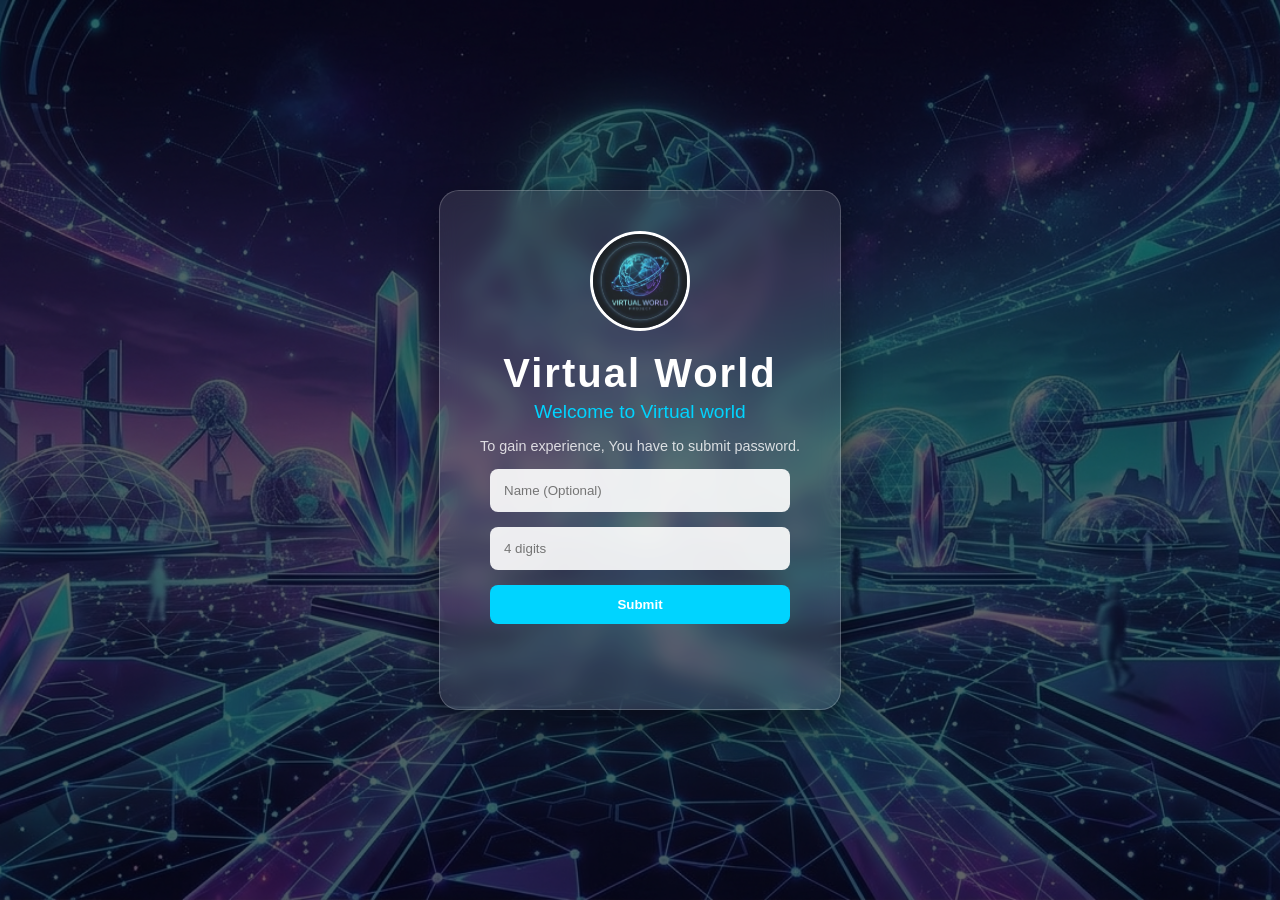
<file: index.html>
<!DOCTYPE html>
<html lang="en">
<head>
    <meta charset="UTF-8">
    <meta name="viewport" content="width=device-width, initial-scale=1.0">
    <title>Virtual World - Login</title>
    <link rel="stylesheet" href="css/style.css">
</head>
<body>
    <audio id="theme-song" loop>
        <source src="assets/theme.mp3" type="audio/mpeg">
    </audio>
    <div class="overlay"></div>
    
    <div class="login-container">
        <div class="logo">
            <img src="assets/logo.png" alt="Logo" onerror="this.src='https://via.placeholder.com/100'">
        </div>

        <h1 class="main-title">Virtual World</h1>
        <p class="welcome-text">Welcome to Virtual world</p>
        <p class="instruction">To gain experience, You have to submit password.</p>

        <div class="login-form">
            <input type="text" id="userName" placeholder="Name (Optional)" class="input-field">
            <input type="password" id="password" placeholder="4 digits" maxlength="4" class="input-field">
            
            <button id="submitBtn" onclick="checkPassword()">Submit</button>
            
            <p id="errorMessage" class="error-msg"></p>
        </div>
    </div>

    <script src="js/script.js"></script>
</body>
</html>
</file>
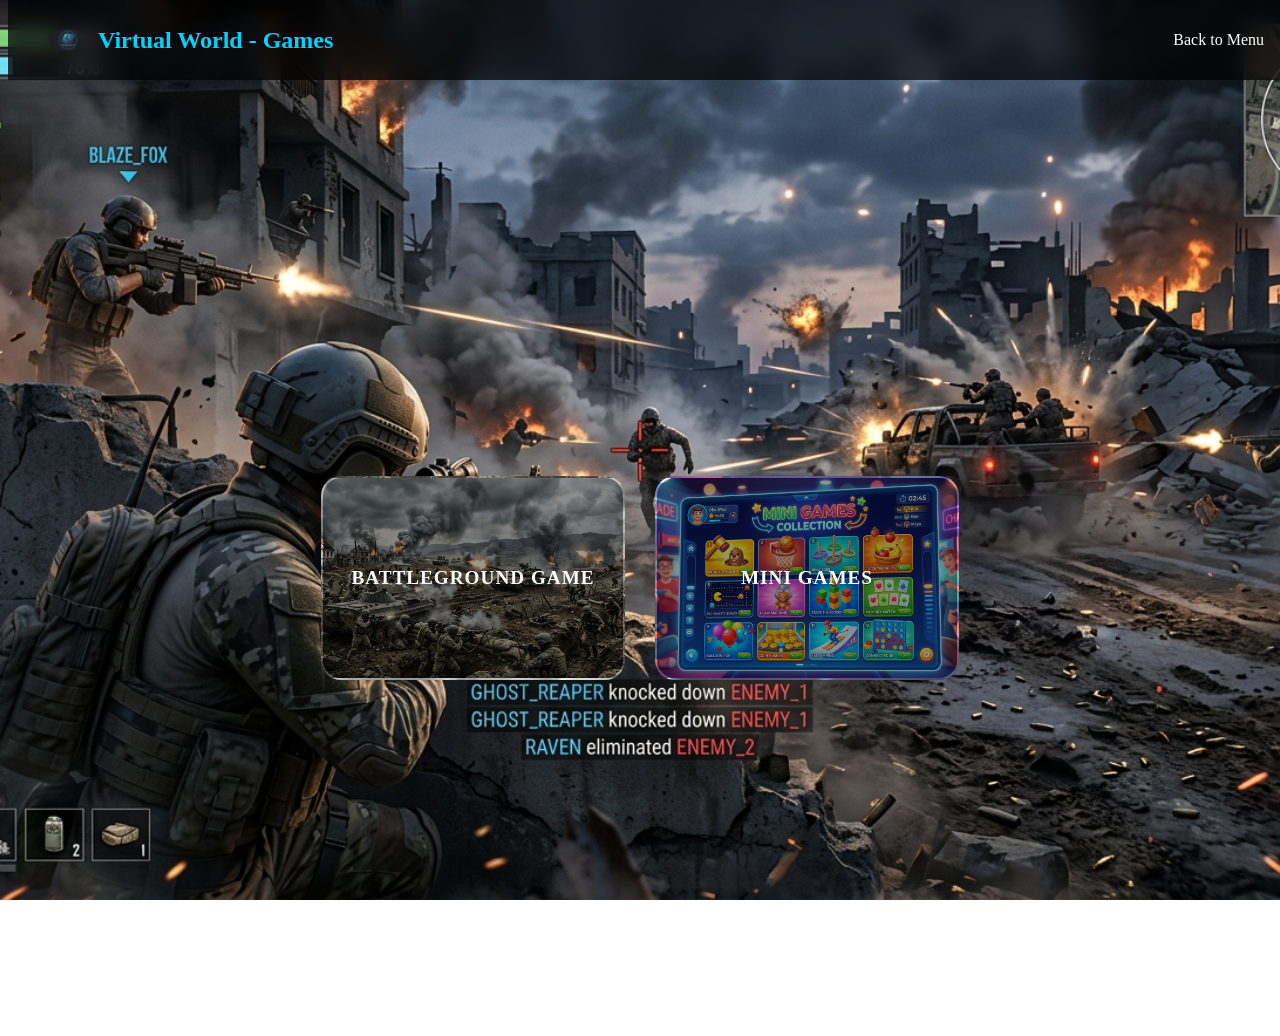
<file: games.html>
<!DOCTYPE html>
<html lang="en">
<head>
    <meta charset="UTF-8">
    <meta name="viewport" content="width=device-width, initial-scale=1.0">
    <title>Virtual World - Games</title>
    <link rel="stylesheet" href="css/menu-style.css">
    <style>
        /* শুধুমাত্র এই পেজের ব্যাকগ্রাউন্ড পরিবর্তনের জন্য */
        .games-body {
            background: url('assets/games.png') no-repeat center center/cover fixed !important;
        }
    </style>
</head>
<body class="menu-body games-body">
    <audio id="theme-song" loop>
        <source src="assets/theme.mp3" type="audio/mpeg">
    </audio>
    <nav class="navbar">
        <div class="nav-left">
            <img src="assets/logo.png" alt="Logo" class="nav-logo">
            <span class="nav-title">Virtual World - Games</span>
        </div>
        <ul class="nav-right">
            <li><a href="menu.html">Back to Menu</a></li>
        </ul>
    </nav>

    <main class="menu-container">
        <div class="card-grid">
            <a href="#" class="card" style="background-image: url('assets/battleground.png');">
                <div class="card-overlay"><span>Battleground Game</span></div>
            </a>
            
            <a href="#" class="card" style="background-image: url('assets/minigames.png');">
                <div class="card-overlay"><span>Mini Games</span></div>
            </a>
        </div>
    </main>

    <script src="js/menu-script.js"></script>
    <script src="js/audio-controller.js"></script>
</body>
</html>
</file>
<file: css/style.css>
* {
    margin: 0;
    padding: 0;
    box-sizing: border-box;
}

body {
    margin: 0;
    padding: 0;
    height: 100vh;
    display: flex;
    justify-content: center;
    align-items: center;
    background: url('../assets/background.png') no-repeat center center/cover;
    background-position: center;
    background-repeat: no-repeat;
    background-size: cover;
    background-attachment: fixed; /* ব্যাকগ্রাউন্ড ফিক্সড থাকবে */
    font-family: 'Segoe UI', Tahoma, Geneva, Verdana, sans-serif;
    overflow: hidden;
}

/* মাউস যেখানে যাবে সেখানে হালকা রঙ বদলানোর জন্য ওভারলে */
.overlay {
    position: fixed;
    top: 0; left: 0; width: 100%; height: 100%;
    background: rgba(0, 0, 0, 0.6);
    transition: background 0.5s ease;
}

body:active .overlay {
    background: rgba(0, 50, 100, 0.4); /* ক্লিক করলে রঙ বদলাবে */
}

.login-container {
    position: relative;
    z-index: 10;
    text-align: center;
    color: white;
    background: rgba(255, 255, 255, 0.1);
    padding: 40px;
    border-radius: 20px;
    backdrop-filter: blur(10px);
    box-shadow: 0 15px 35px rgba(0,0,0,0.5);
    border: 1px solid rgba(255,255,255,0.2);
    animation: fadeInUp 1s ease-out;
}

.logo {
    display: block;
    margin: 0 auto 20px auto; /* মাঝখানে এবং নিচে ২০px মার্জিন */
    width: 100px; /* লোগোর সাইজ (প্রয়োজন মতো পরিবর্তন করুন) */
    height: 100px; /* লোগোর সাইজ */
    border-radius: 50%; /* গোল করার জন্য */
    overflow: hidden; /* ছবি গোলার বাইরে গেলে দেখা যাবে না */
    border: 3px solid white; /* লোগোর চারপাশে সাদা বর্ডার (অপশনাল) */
    animation: logoEntrance 1.2s cubic-bezier(0.175, 0.885, 0.32, 1.275);
}

.logo img {
    width: 100%;
    height: 100%;
    object-fit: cover; /* ছবিটি গোল বক্সের মধ্যে ঠিকমতো ফিট করার জন্য */
}

.main-title { font-size: 2.5rem; letter-spacing: 2px; 
            animation: zoomIn 1.5s ease;
}
.welcome-text { font-size: 1.2rem; margin-top: 5px; color: #00d4ff;
              animation: fadeIn 2s ease;
}
.instruction { font-size: 0.9rem; margin: 15px 0; opacity: 0.8; 
             animation: fadeIn 2s ease;
}

.login-form {
    display: flex;
    flex-direction: column;
    gap: 15px;
    max-width: 300px;
    margin: 0 auto;
}

/* ইনপুট বক্সের হোভার ইফেক্ট */
.input-field {
    width: 100%;
    padding: 12px;
    border-radius: 8px;
    border: 2px solid transparent;
    background: rgba(255, 255, 255, 0.9);
    outline: none;
    transition: all 0.3s ease; /* স্মুথ ট্রানজিশন */
}

/* মাউস ইনপুট বক্সের ওপর আনলে যা হবে */
.input-field:hover {
    background: #ffffff;
    border-color: #00d4ff;
    transform: scale(1.1);
    box-shadow: 0 5px 15px rgba(0, 212, 255, 0.3);
}

.input-field:focus {
    border-color: #00d4ff;
    background: #ffffff;
}

/* পাসওয়ার্ড ভুল হলে লাল হবে */
.input-error {
    border: 2px solid #ff4d4d !important;
    animation: shake 0.3s;
}

button {
    padding: 12px;
    border-radius: 8px;
    border: none;
    background: #00d4ff;
    color: #fff;
    font-weight: bold;
    cursor: pointer;
    transition: transform 0.3s, background 0.3s;
}

/* মাউস আনলে বাটন বড় হবে */
button:hover {
    transform: scale(1.1);
    background: #0099cc;
}

.error-msg {
    color: #ff4d4d;
    font-weight: bold;
    margin-top: 10px;
    height: 20px;
}

/* কাঁপুনির অ্যানিমেশন */
@keyframes shake {
    0%, 100% { transform: translateX(0); }
    25% { transform: translateX(-10px); }
    75% { transform: translateX(10px); }
}

/* কন্টেইনারটি নিচ থেকে ওপরে ওঠার অ্যানিমেশন */
@keyframes fadeInUp {
    from {
        opacity: 0;
        transform: translateY(30px);
    }
    to {
        opacity: 1;
        transform: translateY(0);
    }
}

/* টাইটেল এবং টেক্সটের জন্য জুম অ্যানিমেশন */
@keyframes zoomIn {
    from {
        opacity: 0;
        transform: scale(0.8);
    }
    to {
        opacity: 1;
        transform: scale(1);
    }
}

/* লোগো ঘোরানোর অ্যানিমেশন */
@keyframes logoEntrance {
    from {
        transform: rotate(-180deg) scale(0);
        opacity: 0;
    }
    to {
        transform: rotate(0) scale(1);
        opacity: 1;
    }
}
</file>
<file: css/menu-style.css>
/* মেনু পেজের জন্য বিশেষ স্টাইল */
.menu-body {
    background: url('../assets/background1.png') no-repeat center center/cover fixed !important;
    display: flex !important;
    flex-direction: column !important; /* লম্বালম্বি সাজানোর জন্য */
    justify-content: flex-start !important; /* ওপর থেকে শুরু হবে */
    overflow-y: auto !important; /* স্ক্রল করা যাবে */
}

/* নেভিগেশন বার স্টাইল */
.navbar {
    display: flex;
    justify-content: space-between;
    align-items: center;
    padding: 15px 40px;
    background: rgba(0, 0, 0, 0.7);
    backdrop-filter: blur(10px);
    position: fixed;
    top: 0; width: 95%; z-index: 1000;
    animation: slideDown 0.8s ease;
}

.nav-left { display: flex; align-items: center; gap: 10px; }
.nav-logo { width: 40px; border-radius: 50%; }
.nav-title { color: #00d4ff; font-weight: bold; font-size: 1.5rem; }

.nav-right { display: flex; list-style: none; gap: 30px; }
.nav-right a { color: white; text-decoration: none; transition: 0.3s; }
.nav-right a:hover { color: #00d4ff; }

/* ড্রপডাউন মেনু */
.dropdown { position: relative; }
.dropdown-content {
    display: none;
    position: absolute;
    background: rgba(0, 0, 0, 0.9);
    min-width: 150px;
    padding: 10px;
    border-radius: 5px;
    top: 100%;
}
.dropdown:hover .dropdown-content { display: block; }
.dropdown-content li { padding: 8px 0; border-bottom: 1px solid #333; }

/* কার্ড গ্রিড লেআউট */
.menu-container {
    padding-top: 120px;
    display: flex;
    justify-content: center;
    align-items: center;
    min-height: 100vh;
}

.card-grid {
    display: grid;
    grid-template-columns: repeat(2, 1fr);
    gap: 30px;
    animation: fadeIn 1.5s ease;
}

@media (max-width: 700px) {
    .card-grid {
        grid-template-columns: 1fr;
    }
}

.card {
    width: 300px;
    height: 200px;
    border-radius: 20px;
    background-size: cover;
    background-position: center;
    position: relative;
    overflow: hidden;
    text-decoration: none;
    border: 2px solid rgba(255,255,255,0.2);
    transition: all 0.5s cubic-bezier(0.175, 0.885, 0.32, 1.275);
}

.card-overlay {
    position: absolute;
    bottom: 0; width: 100%; height: 100%;
    background: rgba(0,0,0,0.4);
    display: flex;
    justify-content: center;
    align-items: center;
    transition: 0.3s;
}

.card span {
    color: white; font-size: 1.2rem; font-weight: bold;
    text-transform: uppercase; letter-spacing: 1px;
}

/* কার্ড ইন্টারঅ্যাকশন */
.card:hover {
    transform: scale(1.1) ;
    box-shadow: 0 10px 30px rgba(0, 212, 255, 0.5);
    border-color: #00d4ff;
}

.card:hover .card-overlay {
    background: rgba(0, 212, 255, 0.3);
}

/* এনিমেশনস */
@keyframes slideDown {
    from { transform: translateY(-100%); }
    to { transform: translateY(0); }
}

@keyframes fadeIn {
    from { opacity: 0; transform: scale(0.9); }
    to { opacity: 1; transform: scale(1); }
}
</file>
